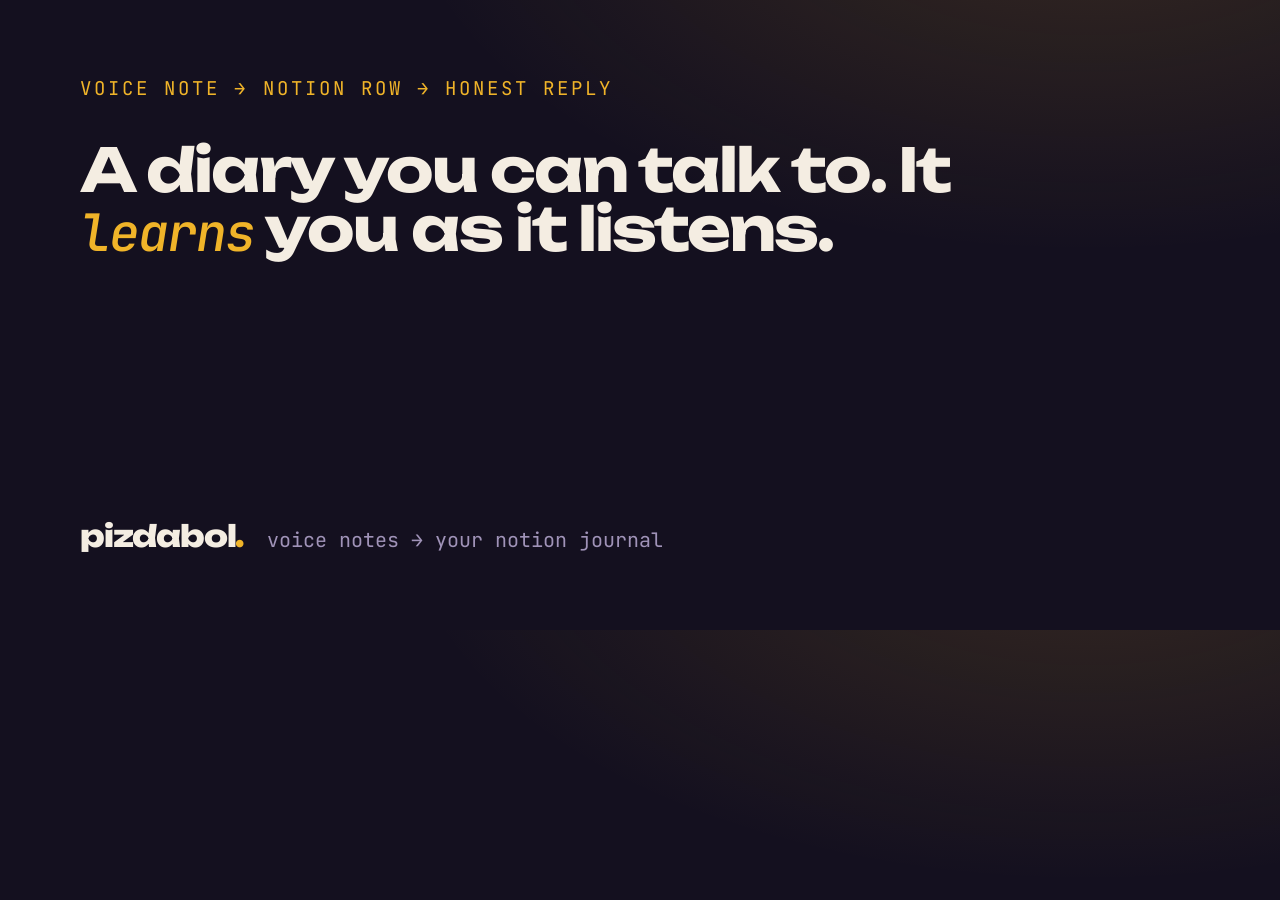
<file: landing/src/og-card.html>
<!DOCTYPE html><html><head><meta charset="utf-8">
<link href="https://fonts.googleapis.com/css2?family=Unbounded:wght@500;700;800&family=JetBrains+Mono:ital,wght@0,400;0,500;1,500&display=swap" rel="stylesheet">
<style>
*{box-sizing:border-box;margin:0}
body{width:1200px;height:630px;background:#14101f;color:#f4ede2;
 font-family:"Unbounded",sans-serif;padding:76px 80px;display:flex;flex-direction:column;justify-content:space-between;
 background-image:radial-gradient(90vw 70vh at 85% -20%,rgba(240,180,41,.16),transparent 60%);}
.eyebrow{font-family:"JetBrains Mono",monospace;font-size:19px;letter-spacing:.16em;text-transform:uppercase;color:#f0b429}
h1{font-size:60px;line-height:.98;letter-spacing:-.035em;font-weight:700;max-width:16ch;margin-top:40px}
em{font-family:"JetBrains Mono",monospace;font-style:italic;font-weight:500;font-size:.86em;color:#f0b429}
.foot{display:flex;align-items:baseline;gap:24px;font-family:"JetBrains Mono",monospace;font-size:20px;color:#a093b8}
.mark{font-family:"Unbounded";font-weight:800;font-size:30px;color:#f4ede2;letter-spacing:-.04em}
.dot{color:#f0b429}
</style></head><body>
<div><p class="eyebrow">voice note &rarr; notion row &rarr; honest reply</p>
<h1>A diary you can talk to. It <em>learns</em> you as it listens.</h1></div>
<div class="foot"><span class="mark">pizdabol<span class="dot">.</span></span><span>voice notes → your notion journal</span></div>
</body></html>
</file>
